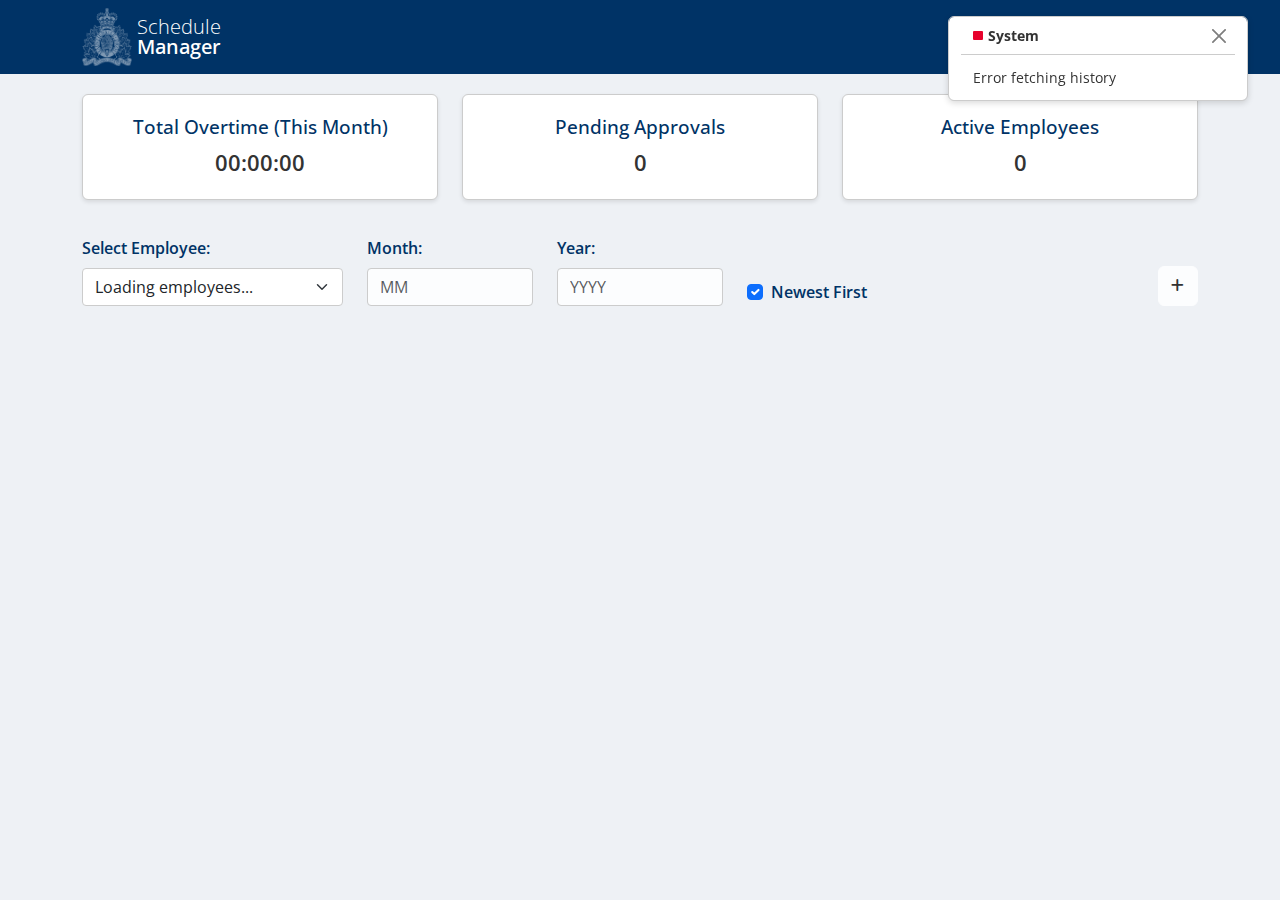
<file: frontend/master_fe.html>
<!DOCTYPE html>
<html lang="en">
<head>
  <meta charset="UTF-8" />
  <meta name="viewport" content="width=device-width, initial-scale=1.0" />
  <title>GéEM - Schedule Manager</title>
  <link href="https://cdn.jsdelivr.net/npm/bootstrap@5.2.0/dist/css/bootstrap.min.css" rel="stylesheet" />
  <link rel="stylesheet" href="https://cdnjs.cloudflare.com/ajax/libs/font-awesome/6.0.0/css/all.min.css" />
  <link href="https://fonts.googleapis.com/css2?family=Open+Sans:wght@400;700&display=swap" rel="stylesheet">
  <link rel="stylesheet" type="text/css" href="assets/styles.css">
</head>
<body>
  <!-- Navigation Bar -->
  <nav class="navbar navbar-expand-lg">
    <div class="container">
      <img src="assets/crest.png" class="img">
      <div class="d-flex flex-column align-items-start p-0 m-0" style="line-height: 1;">
        <a class="navbar-brand m-0 p-0 fw-400" style="font-weight: 200;" href="#">Schedule</a>
        <a class="navbar-brand m-0 p-0" href="#">Manager</a>
      </div>
      <button class="navbar-toggler" type="button" data-bs-toggle="collapse" data-bs-target="#navbarNav">
        <span class="navbar-toggler-icon"></span>
      </button>
      <div class="collapse navbar-collapse" id="navbarNav">
        <ul class="navbar-nav ms-auto">
          <li class="nav-item">
            <a class="nav-link" href="#" id="navDashboard">Dashboard</a>
          </li>
          <li class="nav-item">
            <a class="nav-link" href="#" id="navEmployees">Employees</a>
          </li>
          <li class="nav-item">
            <a class="nav-link" href="#" id="navAdmin">Logs</a>
          </li>
        </ul>
      </div>
    </div>
  </nav>

  <!-- Toast Notifications Container -->
  <div class="toast-container row sticky-top m-3 d-flex" style="position: fixed; flex-direction: column; right: 1rem; z-index:1080; align-items: flex-start;" id="toastContainer"></div>

  <!-- Main Content Container -->
  <div class="container">
    <!-- Dashboard View -->
    <div id="dashboardView" class="view active">
      <!-- Summary Cards -->
      <div class="row">
        <div class="col-md-4">
          <div class="summary-card">
            <h5 class="card-title">Total Overtime (This Month)</h5>
            <p id="totalOvertime">00:00:00</p>
          </div>
        </div>
        <div class="col-md-4">
          <div class="summary-card">
            <h5 class="card-title">Pending Approvals</h5>
            <p id="pendingApprovals">0</p>
          </div>
        </div>
        <div class="col-md-4">
          <div class="summary-card">
            <h5 class="card-title">Active Employees</h5>
            <p id="activeEmployees">0</p>
          </div>
        </div>
      </div>

      <!-- Filter Panel -->
      <div class="row my-3 filter-panel">
        <div class="col-md-3">
          <label for="employeeSelect" class="form-label">Select Employee:</label>
          <select id="employeeSelect" class="form-select">
            <option value="">Loading employees...</option>
          </select>
        </div>
        <div class="col-md-2">
          <label for="monthFilter" class="form-label">Month:</label>
          <input type="number" id="monthFilter" class="form-control" placeholder="MM" min="1" max="12" />
        </div>
        <div class="col-md-2">
          <label for="yearFilter" class="form-label">Year:</label>
          <input type="number" id="yearFilter" class="form-control" placeholder="YYYY" min="2000" />
        </div>
        <div class="col-md-2 align-self-end">
          <div class="form-check">
            <input class="form-check-input" type="checkbox" id="latestCheck" checked>
            <label class="form-check-label" for="latestCheck">Newest First</label>
          </div>
        </div>
        <div class="col-md-3 align-self-end" style="text-align: end;">
          <button id="addEntryButton" class="btn btn-primary"><i class="fa-solid fa-plus"></i></button>
        </div>
      </div>

      <!-- Punch Clock Entries -->
      <div id="punchClockEntries" class="entries-container">
        <!-- Dashboard entries will be rendered here -->
      </div>
    </div>

<!-- Employees View (remains separate) -->
<div id="employeesView" class="view">
  <h3 class="mb-3">Employees</h3>
  <table class="table table-striped d-inline">
    <thead>
      <tr>
        <!-- Add column headers as needed -->
      </tr>
    </thead>
    <tbody id="employeesTableBody">
      <!-- Employee list will be rendered here -->
    </tbody>
  </table>
</div>

<!-- Combined Admin View: Approvals and History -->
<div id="adminView" class="view">
    <!-- Approvals Column -->
      <section id="approvalsSection">
        <h3 class="mb-3">Approvals</h3>
        <!-- Tab Navigation -->
        <ul class="nav nav-tabs" id="approvalTabs" role="tablist">
          <li class="nav-item" role="presentation">
            <button class="nav-link active" id="pending-tab" data-bs-toggle="tab" data-bs-target="#pendingContainer" type="button" role="tab" aria-controls="pendingContainer" aria-selected="true">
              Pending Approvals
            </button>
          </li>
          <li class="nav-item" role="presentation">
            <button class="nav-link" id="rejected-tab" data-bs-toggle="tab" data-bs-target="#rejectedContainer" type="button" role="tab" aria-controls="rejectedContainer" aria-selected="false">
              Rejected Approvals
            </button>
          </li>
          <li class="nav-item" role="presentation">
            <button class="nav-link" id="approved-tab" data-bs-toggle="tab" data-bs-target="#approvedContainer" type="button" role="tab" aria-controls="approvedContainer" aria-selected="false">
              Accepted Approvals
            </button>
          </li>
        </ul>
        <!-- Tab Content -->
        <div class="tab-content" id="approvalTabsContent">
          <div id="approvalsSearchContainer" class="mb-3">
            <input type="text" id="approvalsSearchInput" class="form-control" placeholder="Search"/>
          </div>
          <div class="tab-pane fade show active" id="pendingContainer" role="tabpanel" aria-labelledby="pending-tab">
            <!-- Pending Approvals will be loaded here by JavaScript -->
          </div>
          <div class="tab-pane fade" id="rejectedContainer" role="tabpanel" aria-labelledby="rejected-tab">
            <!-- Rejected Approvals will be loaded here by JavaScript -->
          </div>
          <div class="tab-pane fade" id="approvedContainer" role="tabpanel" aria-labelledby="approved-tab">
            <!-- Accepted Approvals will be loaded here by JavaScript -->
          </div>
        </div>
      </section>
    <!-- History Column -->
    <section id="approvalsSection">
      <h3 class="mb-3">History</h3>
      <button id="refreshHistoryBtn" class="btn btn-primary mb-3">Refresh History</button>
      <!-- Tab Navigation for History -->
      <ul class="nav nav-tabs" id="approvalTabs" role="tablist">
        <li class="nav-item" role="presentation">
          <button class="nav-link active" id="all-history-tab" data-bs-toggle="tab" data-bs-target="#allHistoryContainer" type="button" role="tab" aria-controls="allHistoryContainer" aria-selected="true">All</button>
        </li>
        <li class="nav-item" role="presentation">
          <button class="nav-link" id="add-history-tab" data-bs-toggle="tab" data-bs-target="#addHistoryContainer" type="button" role="tab" aria-controls="addHistoryContainer" aria-selected="false">Save</button>
        </li>
        <li class="nav-item" role="presentation">
          <button class="nav-link" id="edit-history-tab" data-bs-toggle="tab" data-bs-target="#editHistoryContainer" type="button" role="tab" aria-controls="editHistoryContainer" aria-selected="false">Update</button>
        </li>
        <li class="nav-item" role="presentation">
          <button class="nav-link" id="approve-history-tab" data-bs-toggle="tab" data-bs-target="#approveHistoryContainer" type="button" role="tab" aria-controls="approveHistoryContainer" aria-selected="false">Approve</button>
        </li>
        <li class="nav-item" role="presentation">
          <button class="nav-link" id="delete-history-tab" data-bs-toggle="tab" data-bs-target="#deleteHistoryContainer" type="button" role="tab" aria-controls="deleteHistoryContainer" aria-selected="false">Delete</button>
        </li>
      </ul>
      <!-- Tab Content for History -->
      <div class="tab-content" id="historyTabsContent">
        <div id="approvalsSearchContainer" class="mb-3">
          <input type="text" id="historySearchInput" class="form-control" placeholder="Search"/>
        </div>
        <div class="tab-pane fade show active" id="allHistoryContainer" role="tabpanel" aria-labelledby="all-history-tab">
          <!-- All history entries will be rendered here -->
        </div>
        <div class="tab-pane fade" id="addHistoryContainer" role="tabpanel" aria-labelledby="add-history-tab">
          <!-- Add history entries will be rendered here -->
        </div>
        <div class="tab-pane fade" id="editHistoryContainer" role="tabpanel" aria-labelledby="edit-history-tab">
          <!-- Edit (Update) history entries will be rendered here -->
        </div>
        <div class="tab-pane fade" id="approveHistoryContainer" role="tabpanel" aria-labelledby="approve-history-tab">
          <!-- Approve history entries will be rendered here -->
        </div>
        <div class="tab-pane fade" id="deleteHistoryContainer" role="tabpanel" aria-labelledby="delete-history-tab">
          <!-- Delete history entries will be rendered here -->
        </div>
      </div>
    </section>
</div>
    
  <!-- Update Entry Modal -->
  <div class="modal fade" id="updateEntryModal" tabindex="-1" aria-labelledby="updateEntryModalLabel" aria-hidden="true">
    <div class="modal-dialog">
      <div class="modal-content">
        <div class="modal-header">
          <h3 class="modal-title" id="updateEntryModalLabel">Update Entry</h3>
          <button type="button" class="btn-close" data-bs-dismiss="modal" aria-label="Close"></button>
        </div>
        <div class="modal-body">
          <form id="updateEntryForm">
            <input type="hidden" id="updateDate" />
            <input type="hidden" id="originalPunchIn" />
            <input type="hidden" id="originalPunchOut" />
            <div class="mb-3">
              <label class="form-label" style="font-size: 0.9rem; font-weight: 550;">Punch In</label>
              <div class="input-group">
                <input type="text" class="form-control" id="updatePunchInHours" placeholder="HH" required />
                <span class="input-group-text">h</span>
                <input type="text" class="form-control" id="updatePunchInMinutes" placeholder="MM" required />
              </div>
            </div>
            <div class="mb-3">
              <label class="form-label" style="font-size: 0.9rem; font-weight: 550;">Punch Out</label>
              <div class="input-group">
                <input type="text" class="form-control" id="updatePunchOutHours" placeholder="HH" required />
                <span class="input-group-text">h</span>
                <input type="text" class="form-control" id="updatePunchOutMinutes" placeholder="MM" required />
              </div>
            </div>
          </form>
        </div>
        <div class="modal-footer">
          <button type="button" class="btn btn-secondary" data-bs-dismiss="modal">Cancel</button>
          <button type="button" id="saveUpdateBtn" class="btn btn-primary">Save changes</button>
        </div>
      </div>
    </div>
  </div>

  <!-- Add Entry Modal -->
  <div class="modal fade" id="addEntryModal" tabindex="-1" aria-labelledby="addEntryModalLabel" aria-hidden="true">
    <div class="modal-dialog">
      <div class="modal-content">
        <div class="modal-header">
          <h3 class="modal-title" id="addEntryModalLabel">Add Entry</h3>
          <button type="button" class="btn-close" data-bs-dismiss="modal" aria-label="Close"></button>
        </div>
        <div class="modal-body">
          <form id="addEntryForm">
            <div class="mb-3">
              <label for="addEntryDate" class="form-label" style="font-size: 0.9rem; font-weight: 550;">Date</label>
              <input type="date" class="form-control" id="addEntryDate" required />
            </div>
            <div class="mb-3">
              <label class="form-label" style="font-size: 0.9rem; font-weight: 550;">Punch In</label>
              <div class="input-group">
                <input type="text" class="form-control" id="addPunchInHours" placeholder="HH" required />
                <span class="input-group-text">h</span>
                <input type="text" class="form-control" id="addPunchInMinutes" placeholder="MM" required />
              </div>
            </div>
            <div class="mb-3">
              <label class="form-label" style="font-size: 0.9rem; font-weight: 550;">Punch Out</label>
              <div class="input-group">
                <input type="text" class="form-control" id="addPunchOutHours" placeholder="HH" required />
                <span class="input-group-text">h</span>
                <input type="text" class="form-control" id="addPunchOutMinutes" placeholder="MM" required />
              </div>
            </div>
          </form>
        </div>
        <div class="modal-footer">
          <button type="button" class="btn btn-secondary" data-bs-dismiss="modal">Cancel</button>
          <button type="button" id="saveAddEntryBtn" class="btn btn-primary">Add Entry</button>
        </div>
      </div>
    </div>
  </div>

  <!-- Bootstrap 5 JS (with Popper) -->
  <script src="https://cdn.jsdelivr.net/npm/bootstrap@5.2.0/dist/js/bootstrap.bundle.min.js"></script>
  <script>
    // Connect to master_be.ps1 backend
    const apiUrl = "http://localhost:8081/";
  </script>
  <script src="scripts/Utilities.js"></script>
  <script src="scripts/Views/ViewSwitching.js"></script>
  <script src="scripts/Views/EmployeesView.js"></script>
  <script src="scripts/Views/DashboardView.js"></script>
  <script src="scripts/Views/ApprovalsView.js"></script>
  <script src="scripts/Views/HistoryView.js"></script>
</body>
</html>
</file>
<file: frontend/assets/styles.css>
::-webkit-scrollbar { display: none; width: 0%; }
body { background-color: #eef1f5; color: #333; margin: 0; padding: 0; font-family: "Open Sans", sans-serif; }
.navbar { background-color: #003366; margin-bottom: 20px; display: flex; }
.navbar-brand, .navbar-nav .nav-link { font-weight: 550; color: #ffffff !important; }
.navbar-nav .nav-link:hover, .navbar-nav .nav-link.active { color: #C8102E !important; }
.view { display: none; }
.view.active { display: block; }
.summary-card { background-color: #fff; border: 1px solid #ccc; border-radius: 6px; padding: 20px; box-shadow: 0 2px 4px rgba(0,0,0,0.1); margin-bottom: 20px; text-align: center; }
.summary-card .card-title { font-size: 1.2rem; margin-bottom: 0.5rem; color: #003366; }
.summary-card p { font-size: 1.4rem; margin: 0; font-weight: 600; }
.filter-panel label { font-weight: 600; color: #003366; }
.filter-panel .form-control, .filter-panel .form-select { border: 1px solid #ccc; border-radius: 4px; padding: 0.375rem 0.75rem; font-size: 1rem; }
.entries-container .card { border: none; border-radius: 10px; margin-bottom: 20px; background-color: #fff; box-shadow: 2px 2px 6px rgba(0,0,0,0.1); }
.entries-container .card-header { background-color: #002244; color: #fff; padding: 10px 15px; border-top-left-radius: 10px; border-top-right-radius: 10px; font-weight: 600; }
.entries-container .card-body { padding: 15px; min-height: 150px; }
.entries-container .table th, .entries-container .table td { vertical-align: middle; font-size: 0.95rem; }
.btn { border-radius: 4px; font-size: 0.9rem; font-weight: 550;  padding: 0.375rem 0.75rem; border-color: #FCFDFE; border-radius: 6px; height: 40px; background-color: #FCFDFE; color: #333333;  }
.btn:hover { background-color: #EEEFF0; border-color: #EEEFF0; outline: none; transition: all 0.15s; color: #F8F9FA; }
.btn:focus { background-color: #EEEFF0; border-color: #EEEFF0; outline: none; box-shadow: 0 0 0px rgba(0, 0, 0, 0.1); color: #F8F9FA; }
.approve-btn, .reject-btn { font-size: 1.2rem; padding: 0.5rem 0.75rem; }
.modal-content { border-radius: 10px;  border: none; box-shadow: 0 4px 12px rgba(0,0,0,0.15); color: #333333; background-color: #F8F9FA; }
.modal-header { background-color: #F8F9FA; color: #fff; border-top-left-radius: 10px; border-top-right-radius: 10px; border-color: #FAFAFA; color: #333333; }
.modal-title { font-weight: 550; font-size: 1.2rem; }
.modal-footer { border-top: none; }

#approvalTabs { border-bottom: 2px solid #ccc; }
#approvalTabs .nav-link { font-weight: 600; color: #003366; background-color: transparent; border: none; transition: all 0.15s ease; }
#approvalTabs .nav-link:hover,
#approvalTabs .nav-link.active { color: #C8102E !important; border-bottom: 3px solid #C8102E; }
.tab-content { background-color: #fff; padding: 20px; box-shadow: 0 1px 4px rgba(0,0,0,0.1); margin-top: -1px; border-top: 0; border-radius: 0px 0px 10px 10px; margin-bottom: 20px; max-height: 500px; overflow-y: scroll; min-height: 142px;}
.table { margin-bottom: 0; }
.table-striped>tbody>tr:nth-of-type(odd)>* {--bs-table-accent-bg: var(--bs-table-striped-bg) 80%, white 20%;}
.table-striped tbody tr:nth-of-type(odd) { background-color: #f9f9f9; border-width: 0;}
.action-btn { margin-right: 5px; }
.approve-btn { background-color: #198754; color: #fff; border: none; border-radius: 4px; width: 40px; height: 40px; }
.reject-btn { background-color: #dc3545; color: #fff; border: none;border-radius: 4px; width: 40px; height: 40px; }
.approve-btn:hover,
.reject-btn:hover { opacity: 0.9; }
.form-control { border-color: #FCFDFE; border-radius: 10px; padding: 10px; background-color: #FCFDFE;}
.form-control:hover {  background-color: #EEEFF0; border-color: #EEEFF0; outline: none; transition: all 0.1s;}
.form-control:focus {  background-color: #EEEFF0; border-color: #EEEFF0; outline: none; box-shadow: 0 0 0px rgba(0, 0, 0, 0.1); }
.table>:not(caption)>*>* { border-bottom-width: 0px; }
.table td, .table th { vertical-align: middle !important; text-align: center; }
.table tr { height: 60px; }
.table tbody tr td:first-child { border-top-left-radius: 5px; border-bottom-left-radius: 5px; }
.table tbody tr td:last-child { border-top-right-radius: 5px; border-bottom-right-radius: 5px; }
.img { width: 50px; margin-right: 5px; }
.input-group-text { background-color: #F8F9FA; border: none; border-radius: 0; }
.toast.custom-toast { min-width: 300px; max-width: 300px; background-color: #fff; border: 1px solid #ccc; box-shadow: 0 2px 6px rgba(0, 0, 0, 0.15); border-radius: 6px; }
.toast.custom-toast .toast-header { border-bottom: 1px solid #ccc; }
.toast.custom-toast .toast-header strong { color: #333333; }
.toast.custom-toast .icon-success { color: #198754; margin-right: 0.5rem; }
.toast.custom-toast .icon-error { color: #dc3545; margin-right: 0.5rem; }
.toast.custom-toast .icon-info { color: #007BFF; margin-right: 0.5rem; }
.td-history { font-weight: 550; }
.history-btn { width: 40px; height: 40px; }
</file>
